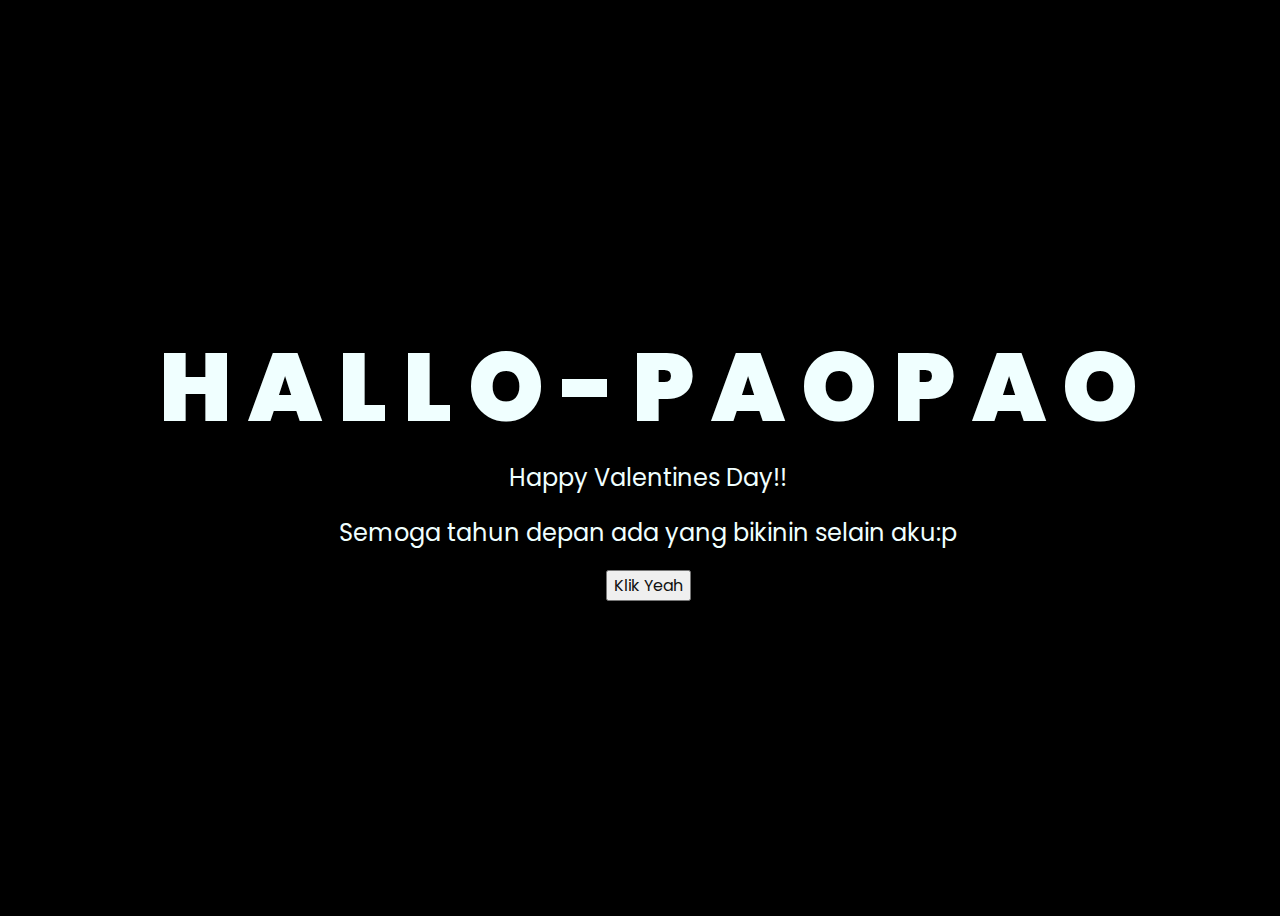
<file: index.html>
<!DOCTYPE html>
<html lang="en">
<head>
    <meta charset="UTF-8">
    <meta http-equiv="X-UA-Compatible" content="IE=edge">
    <meta name="viewport" content="width=device-width, initial-scale=1.0">
    <link rel="stylesheet" href="css/style.css">
    <link rel="icon" href="img/flowers.png" type="image/x-icon">
    <title>Cheiryl Flowers</title>
</head>
<body>
    <div class="greetings">
    <!-- silahkan menambah kata sesuai keinginan dengan <span>text...</span -->
        <span>H</span>
        <span>A</span>
        <span>L</span>
        <span>L</span>
        <span>O</span>
        <span>-</span>
        <span>P</span>
        <span>A</span>
        <span>O</span>
        <span>P</span>
        <span>A</span>
        <span>O</span>
    </div>
    <div class="description">
        <span>Happy Valentines Day!!</span>
    </div>
    <div class="description">
        <span>Semoga tahun depan ada yang bikinin selain aku:p</span>
    </div>
    <div class="button">
        <button>
            <a href="flower.html">Klik Yeah</a>
        </button>
        
    </div>
</body>
</html>
</file>
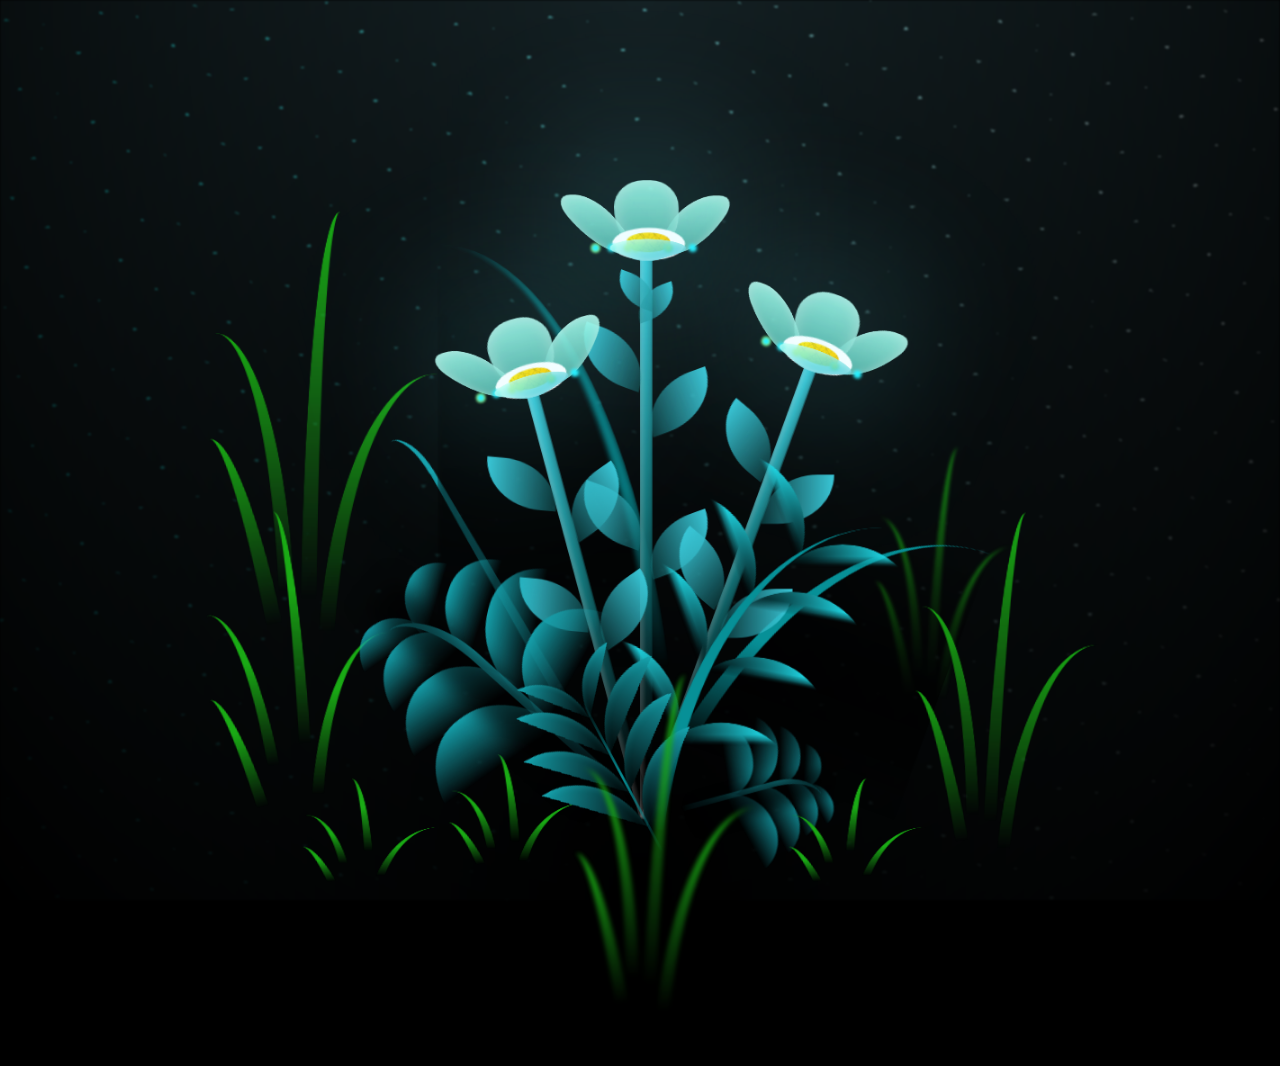
<file: flower.html>
<!DOCTYPE html>
<html lang="en">
<head>
    <meta charset="UTF-8">
    <meta http-equiv="X-UA-Compatible" content="IE=edge">
    <meta name="viewport" content="width=device-width, initial-scale=1.0">
    <link rel="stylesheet" href="css/main.css">
    <link rel="icon" href="img/flowers.png" type="image/x-icon">
    <title>Cheiryl Flowers</title>
</head>
<body class="container">
  <!-- Pembuat code: https://codepen.io/mdusmanansari/pen/BamepLe -->

    <div class="night"></div>
    <div class="flowers">
      <div class="flower flower--1">
        <div class="flower__leafs flower__leafs--1">
          <div class="flower__leaf flower__leaf--1"></div>
          <div class="flower__leaf flower__leaf--2"></div>
          <div class="flower__leaf flower__leaf--3"></div>
          <div class="flower__leaf flower__leaf--4"></div>
          <div class="flower__white-circle"></div>
  
          <div class="flower__light flower__light--1"></div>
          <div class="flower__light flower__light--2"></div>
          <div class="flower__light flower__light--3"></div>
          <div class="flower__light flower__light--4"></div>
          <div class="flower__light flower__light--5"></div>
          <div class="flower__light flower__light--6"></div>
          <div class="flower__light flower__light--7"></div>
          <div class="flower__light flower__light--8"></div>
  
        </div>
        <div class="flower__line">
          <div class="flower__line__leaf flower__line__leaf--1"></div>
          <div class="flower__line__leaf flower__line__leaf--2"></div>
          <div class="flower__line__leaf flower__line__leaf--3"></div>
          <div class="flower__line__leaf flower__line__leaf--4"></div>
          <div class="flower__line__leaf flower__line__leaf--5"></div>
          <div class="flower__line__leaf flower__line__leaf--6"></div>
        </div>
      </div>
  
      <div class="flower flower--2">
        <div class="flower__leafs flower__leafs--2">
          <div class="flower__leaf flower__leaf--1"></div>
          <div class="flower__leaf flower__leaf--2"></div>
          <div class="flower__leaf flower__leaf--3"></div>
          <div class="flower__leaf flower__leaf--4"></div>
          <div class="flower__white-circle"></div>
  
          <div class="flower__light flower__light--1"></div>
          <div class="flower__light flower__light--2"></div>
          <div class="flower__light flower__light--3"></div>
          <div class="flower__light flower__light--4"></div>
          <div class="flower__light flower__light--5"></div>
          <div class="flower__light flower__light--6"></div>
          <div class="flower__light flower__light--7"></div>
          <div class="flower__light flower__light--8"></div>
  
        </div>
        <div class="flower__line">
          <div class="flower__line__leaf flower__line__leaf--1"></div>
          <div class="flower__line__leaf flower__line__leaf--2"></div>
          <div class="flower__line__leaf flower__line__leaf--3"></div>
          <div class="flower__line__leaf flower__line__leaf--4"></div>
        </div>
      </div>
  
      <div class="flower flower--3">
        <div class="flower__leafs flower__leafs--3">
          <div class="flower__leaf flower__leaf--1"></div>
          <div class="flower__leaf flower__leaf--2"></div>
          <div class="flower__leaf flower__leaf--3"></div>
          <div class="flower__leaf flower__leaf--4"></div>
          <div class="flower__white-circle"></div>
  
          <div class="flower__light flower__light--1"></div>
          <div class="flower__light flower__light--2"></div>
          <div class="flower__light flower__light--3"></div>
          <div class="flower__light flower__light--4"></div>
          <div class="flower__light flower__light--5"></div>
          <div class="flower__light flower__light--6"></div>
          <div class="flower__light flower__light--7"></div>
          <div class="flower__light flower__light--8"></div>
  
        </div>
        <div class="flower__line">
          <div class="flower__line__leaf flower__line__leaf--1"></div>
          <div class="flower__line__leaf flower__line__leaf--2"></div>
          <div class="flower__line__leaf flower__line__leaf--3"></div>
          <div class="flower__line__leaf flower__line__leaf--4"></div>
        </div>
      </div>
  
      <div class="grow-ans" style="--d:1.2s">
        <div class="flower__g-long">
          <div class="flower__g-long__top"></div>
          <div class="flower__g-long__bottom"></div>
        </div>
      </div>
  
      <div class="growing-grass">
        <div class="flower__grass flower__grass--1">
          <div class="flower__grass--top"></div>
          <div class="flower__grass--bottom"></div>
          <div class="flower__grass__leaf flower__grass__leaf--1"></div>
          <div class="flower__grass__leaf flower__grass__leaf--2"></div>
          <div class="flower__grass__leaf flower__grass__leaf--3"></div>
          <div class="flower__grass__leaf flower__grass__leaf--4"></div>
          <div class="flower__grass__leaf flower__grass__leaf--5"></div>
          <div class="flower__grass__leaf flower__grass__leaf--6"></div>
          <div class="flower__grass__leaf flower__grass__leaf--7"></div>
          <div class="flower__grass__leaf flower__grass__leaf--8"></div>
          <div class="flower__grass__overlay"></div>
        </div>
      </div>
  
      <div class="growing-grass">
        <div class="flower__grass flower__grass--2">
          <div class="flower__grass--top"></div>
          <div class="flower__grass--bottom"></div>
          <div class="flower__grass__leaf flower__grass__leaf--1"></div>
          <div class="flower__grass__leaf flower__grass__leaf--2"></div>
          <div class="flower__grass__leaf flower__grass__leaf--3"></div>
          <div class="flower__grass__leaf flower__grass__leaf--4"></div>
          <div class="flower__grass__leaf flower__grass__leaf--5"></div>
          <div class="flower__grass__leaf flower__grass__leaf--6"></div>
          <div class="flower__grass__leaf flower__grass__leaf--7"></div>
          <div class="flower__grass__leaf flower__grass__leaf--8"></div>
          <div class="flower__grass__overlay"></div>
        </div>
      </div>
  
      <div class="grow-ans" style="--d:2.4s">
        <div class="flower__g-right flower__g-right--1">
          <div class="leaf"></div>
        </div>
      </div>
  
      <div class="grow-ans" style="--d:2.8s">
        <div class="flower__g-right flower__g-right--2">
          <div class="leaf"></div>
        </div>
      </div>
  
      <div class="grow-ans" style="--d:2.8s">
        <div class="flower__g-front">
          <div class="flower__g-front__leaf-wrapper flower__g-front__leaf-wrapper--1">
            <div class="flower__g-front__leaf"></div>
          </div>
          <div class="flower__g-front__leaf-wrapper flower__g-front__leaf-wrapper--2">
            <div class="flower__g-front__leaf"></div>
          </div>
          <div class="flower__g-front__leaf-wrapper flower__g-front__leaf-wrapper--3">
            <div class="flower__g-front__leaf"></div>
          </div>
          <div class="flower__g-front__leaf-wrapper flower__g-front__leaf-wrapper--4">
            <div class="flower__g-front__leaf"></div>
          </div>
          <div class="flower__g-front__leaf-wrapper flower__g-front__leaf-wrapper--5">
            <div class="flower__g-front__leaf"></div>
          </div>
          <div class="flower__g-front__leaf-wrapper flower__g-front__leaf-wrapper--6">
            <div class="flower__g-front__leaf"></div>
          </div>
          <div class="flower__g-front__leaf-wrapper flower__g-front__leaf-wrapper--7">
            <div class="flower__g-front__leaf"></div>
          </div>
          <div class="flower__g-front__leaf-wrapper flower__g-front__leaf-wrapper--8">
            <div class="flower__g-front__leaf"></div>
          </div>
          <div class="flower__g-front__line"></div>
        </div>
      </div>
  
      <div class="grow-ans" style="--d:3.2s">
        <div class="flower__g-fr">
          <div class="leaf"></div>
          <div class="flower__g-fr__leaf flower__g-fr__leaf--1"></div>
          <div class="flower__g-fr__leaf flower__g-fr__leaf--2"></div>
          <div class="flower__g-fr__leaf flower__g-fr__leaf--3"></div>
          <div class="flower__g-fr__leaf flower__g-fr__leaf--4"></div>
          <div class="flower__g-fr__leaf flower__g-fr__leaf--5"></div>
          <div class="flower__g-fr__leaf flower__g-fr__leaf--6"></div>
          <div class="flower__g-fr__leaf flower__g-fr__leaf--7"></div>
          <div class="flower__g-fr__leaf flower__g-fr__leaf--8"></div>
        </div>
      </div>
  
      <div class="long-g long-g--0">
        <div class="grow-ans" style="--d:3s">
          <div class="leaf leaf--0"></div>
        </div>
        <div class="grow-ans" style="--d:2.2s">
          <div class="leaf leaf--1"></div>
        </div>
        <div class="grow-ans" style="--d:3.4s">
          <div class="leaf leaf--2"></div>
        </div>
        <div class="grow-ans" style="--d:3.6s">
          <div class="leaf leaf--3"></div>
        </div>
      </div>
  
      <div class="long-g long-g--1">
        <div class="grow-ans" style="--d:3.6s">
          <div class="leaf leaf--0"></div>
        </div>
        <div class="grow-ans" style="--d:3.8s">
          <div class="leaf leaf--1"></div>
        </div>
        <div class="grow-ans" style="--d:4s">
          <div class="leaf leaf--2"></div>
        </div>
        <div class="grow-ans" style="--d:4.2s">
          <div class="leaf leaf--3"></div>
        </div>
      </div>
  
      <div class="long-g long-g--2">
        <div class="grow-ans" style="--d:4s">
          <div class="leaf leaf--0"></div>
        </div>
        <div class="grow-ans" style="--d:4.2s">
          <div class="leaf leaf--1"></div>
        </div>
        <div class="grow-ans" style="--d:4.4s">
          <div class="leaf leaf--2"></div>
        </div>
        <div class="grow-ans" style="--d:4.6s">
          <div class="leaf leaf--3"></div>
        </div>
      </div>
  
      <div class="long-g long-g--3">
        <div class="grow-ans" style="--d:4s">
          <div class="leaf leaf--0"></div>
        </div>
        <div class="grow-ans" style="--d:4.2s">
          <div class="leaf leaf--1"></div>
        </div>
        <div class="grow-ans" style="--d:3s">
          <div class="leaf leaf--2"></div>
        </div>
        <div class="grow-ans" style="--d:3.6s">
          <div class="leaf leaf--3"></div>
        </div>
      </div>
  
      <div class="long-g long-g--4">
        <div class="grow-ans" style="--d:4s">
          <div class="leaf leaf--0"></div>
        </div>
        <div class="grow-ans" style="--d:4.2s">
          <div class="leaf leaf--1"></div>
        </div>
        <div class="grow-ans" style="--d:3s">
          <div class="leaf leaf--2"></div>
        </div>
        <div class="grow-ans" style="--d:3.6s">
          <div class="leaf leaf--3"></div>
        </div>
      </div>
  
      <div class="long-g long-g--5">
        <div class="grow-ans" style="--d:4s">
          <div class="leaf leaf--0"></div>
        </div>
        <div class="grow-ans" style="--d:4.2s">
          <div class="leaf leaf--1"></div>
        </div>
        <div class="grow-ans" style="--d:3s">
          <div class="leaf leaf--2"></div>
        </div>
        <div class="grow-ans" style="--d:3.6s">
          <div class="leaf leaf--3"></div>
        </div>
      </div>
  
      <div class="long-g long-g--6">
        <div class="grow-ans" style="--d:4.2s">
          <div class="leaf leaf--0"></div>
        </div>
        <div class="grow-ans" style="--d:4.4s">
          <div class="leaf leaf--1"></div>
        </div>
        <div class="grow-ans" style="--d:4.6s">
          <div class="leaf leaf--2"></div>
        </div>
        <div class="grow-ans" style="--d:4.8s">
          <div class="leaf leaf--3"></div>
        </div>
      </div>
  
      <div class="long-g long-g--7">
        <div class="grow-ans" style="--d:3s">
          <div class="leaf leaf--0"></div>
        </div>
        <div class="grow-ans" style="--d:3.2s">
          <div class="leaf leaf--1"></div>
        </div>
        <div class="grow-ans" style="--d:3.5s">
          <div class="leaf leaf--2"></div>
        </div>
        <div class="grow-ans" style="--d:3.6s">
          <div class="leaf leaf--3"></div>
        </div>
      </div>
    </div>
    <script src="main.js"></script>

<!-- <figure> 
  <figcaption> Klik yeah </figcaption>
  <audio controls> 
    <source src="flowers.mp3" type="audio/mpeg"/>
  </audio>
</figure> -->
  
    
  </body>
</html>
</file>
<file: css/style.css>
@import url('https://fonts.googleapis.com/css2?family=Poppins:ital,wght@0,500;1,900&display=swap');
*{
    font-family: 'Poppins',cursive;
}
body{
    color: azure;
    width: 100%;
    height: 100vh;
    display: flex;
    flex-direction: column;
    align-items: center;
    justify-content: center;
    background-color: black;
}
.greetings{
    font-size: 6rem;
    font-weight: 900;
}
.greetings > span{
    animation: glow 2.5s ease-in-out infinite;
}
@keyframes glow{
    0%, 100%{
        color: #fff;
        text-shadow: 0 0 12px #39c6d6, 0 0 50px #39c6d6, 0 0 100px #39c6d6;
    }
    10%, 90%{
        color: #111;
        text-shadow: none;
    }
}
.greetings > span:nth-child(2){
    animation-delay: .2s ;
}
.greetings > span:nth-child(3){
    animation-delay: .4s ;
}
.greetings > span:nth-child(4){
    animation-delay: .6s ;
}
.greetings > span:nth-child(5){
    animation-delay: .8s  ;
}
.greetings > span:nth-child(6){
    animation-delay: 1s ;
}
.greetings > span:nth-child(7){
    animation-delay: 1.2s ;
}
.greetings > span:nth-child(8){
    animation-delay: 1.4s ;
}
.greetings > span:nth-child(9){
    animation-delay: 1.6s ;
}
.greetings > span:nth-child(10){
    animation-delay: 1.8s ;
}
.greetings > span:nth-child(11){
    animation-delay: 2s ;
}
.greetings > span:nth-child(12){
    animation-delay: 2.2s ;
}

.description{
    font-size: 1.5rem;
    margin-bottom: 20px;
}

.button a{
    text-decoration: none;
    font-size: 1rem;
    color: #111;
}

@media screen and (max-width:574px){
    .greetings{
        display: block;
        font-size: 3rem;
        font-weight: 500;
        text-align: center;
    }
    .description{
        font-size: 1rem;
    }
    
    .button a{
        font-size: .5rem;
    }
}
</file>
<file: css/main.css>
*,
*::after,
*::before {
  padding: 0;
  margin: 0;
  box-sizing: border-box;
}

:root {
  --dark-color: #000;
}

body {
  display: flex;
  align-items: flex-end;
  justify-content: center;
  min-height: 100vh;
  background-color: var(--dark-color);
  overflow: hidden;
  perspective: 1000px;
}

.night {
  position: fixed;
  left: 50%;
  top: 0;
  transform: translateX(-50%);
  width: 100%;
  height: 100%;
  filter: blur(0.1vmin);
  background-image: radial-gradient(ellipse at top, transparent 0%, var(--dark-color)), radial-gradient(ellipse at bottom, var(--dark-color), rgba(145, 233, 255, 0.2)), repeating-linear-gradient(220deg, rgb(0, 0, 0) 0px, rgb(0, 0, 0) 19px, transparent 19px, transparent 22px), repeating-linear-gradient(189deg, rgb(0, 0, 0) 0px, rgb(0, 0, 0) 19px, transparent 19px, transparent 22px), repeating-linear-gradient(148deg, rgb(0, 0, 0) 0px, rgb(0, 0, 0) 19px, transparent 19px, transparent 22px), linear-gradient(90deg, rgb(0, 255, 250), rgb(240, 240, 240));
}

.flowers {
  position: relative;
  transform: scale(0.9);
}

.flower {
  position: absolute;
  bottom: 10vmin;
  transform-origin: bottom center;
  z-index: 10;
  --fl-speed: 0.8s;
}
.flower--1 {
  -webkit-animation: moving-flower-1 4s linear infinite;
          animation: moving-flower-1 4s linear infinite;
}
.flower--1 .flower__line {
  height: 70vmin;
  -webkit-animation-delay: 0.3s;
          animation-delay: 0.3s;
}
.flower--1 .flower__line__leaf--1 {
  -webkit-animation: blooming-leaf-right var(--fl-speed) 1.6s backwards;
          animation: blooming-leaf-right var(--fl-speed) 1.6s backwards;
}
.flower--1 .flower__line__leaf--2 {
  -webkit-animation: blooming-leaf-right var(--fl-speed) 1.4s backwards;
          animation: blooming-leaf-right var(--fl-speed) 1.4s backwards;
}
.flower--1 .flower__line__leaf--3 {
  -webkit-animation: blooming-leaf-left var(--fl-speed) 1.2s backwards;
          animation: blooming-leaf-left var(--fl-speed) 1.2s backwards;
}
.flower--1 .flower__line__leaf--4 {
  -webkit-animation: blooming-leaf-left var(--fl-speed) 1s backwards;
          animation: blooming-leaf-left var(--fl-speed) 1s backwards;
}
.flower--1 .flower__line__leaf--5 {
  -webkit-animation: blooming-leaf-right var(--fl-speed) 1.8s backwards;
          animation: blooming-leaf-right var(--fl-speed) 1.8s backwards;
}
.flower--1 .flower__line__leaf--6 {
  -webkit-animation: blooming-leaf-left var(--fl-speed) 2s backwards;
          animation: blooming-leaf-left var(--fl-speed) 2s backwards;
}
.flower--2 {
  left: 50%;
  transform: rotate(20deg);
  -webkit-animation: moving-flower-2 4s linear infinite;
          animation: moving-flower-2 4s linear infinite;
}
.flower--2 .flower__line {
  height: 60vmin;
  -webkit-animation-delay: 0.6s;
          animation-delay: 0.6s;
}
.flower--2 .flower__line__leaf--1 {
  -webkit-animation: blooming-leaf-right var(--fl-speed) 1.9s backwards;
          animation: blooming-leaf-right var(--fl-speed) 1.9s backwards;
}
.flower--2 .flower__line__leaf--2 {
  -webkit-animation: blooming-leaf-right var(--fl-speed) 1.7s backwards;
          animation: blooming-leaf-right var(--fl-speed) 1.7s backwards;
}
.flower--2 .flower__line__leaf--3 {
  -webkit-animation: blooming-leaf-left var(--fl-speed) 1.5s backwards;
          animation: blooming-leaf-left var(--fl-speed) 1.5s backwards;
}
.flower--2 .flower__line__leaf--4 {
  -webkit-animation: blooming-leaf-left var(--fl-speed) 1.3s backwards;
          animation: blooming-leaf-left var(--fl-speed) 1.3s backwards;
}
.flower--3 {
  left: 50%;
  transform: rotate(-15deg);
  -webkit-animation: moving-flower-3 4s linear infinite;
          animation: moving-flower-3 4s linear infinite;
}
.flower--3 .flower__line {
  -webkit-animation-delay: 0.9s;
          animation-delay: 0.9s;
}
.flower--3 .flower__line__leaf--1 {
  -webkit-animation: blooming-leaf-right var(--fl-speed) 2.5s backwards;
          animation: blooming-leaf-right var(--fl-speed) 2.5s backwards;
}
.flower--3 .flower__line__leaf--2 {
  -webkit-animation: blooming-leaf-right var(--fl-speed) 2.3s backwards;
          animation: blooming-leaf-right var(--fl-speed) 2.3s backwards;
}
.flower--3 .flower__line__leaf--3 {
  -webkit-animation: blooming-leaf-left var(--fl-speed) 2.1s backwards;
          animation: blooming-leaf-left var(--fl-speed) 2.1s backwards;
}
.flower--3 .flower__line__leaf--4 {
  -webkit-animation: blooming-leaf-left var(--fl-speed) 1.9s backwards;
          animation: blooming-leaf-left var(--fl-speed) 1.9s backwards;
}
.flower__leafs {
  position: relative;
  -webkit-animation: blooming-flower 2s backwards;
          animation: blooming-flower 2s backwards;
}
.flower__leafs--1 {
  -webkit-animation-delay: 1.1s;
          animation-delay: 1.1s;
}
.flower__leafs--2 {
  -webkit-animation-delay: 1.4s;
          animation-delay: 1.4s;
}
.flower__leafs--3 {
  -webkit-animation-delay: 1.7s;
          animation-delay: 1.7s;
}
.flower__leafs::after {
  content: "";
  position: absolute;
  left: 0;
  top: 0;
  transform: translate(-50%, -100%);
  width: 8vmin;
  height: 8vmin;
  background-color: #6bf0ff;
  filter: blur(10vmin);
}
.flower__leaf {
  position: absolute;
  bottom: 0;
  left: 50%;
  width: 8vmin;
  height: 11vmin;
  border-radius: 51% 49% 47% 53%/44% 45% 55% 69%;
  background-color: #a7ffee;
  background-image: linear-gradient(to top, #54b8aa, #a7ffee);
  transform-origin: bottom center;
  opacity: 0.9;
  box-shadow: inset 0 0 2vmin rgba(255, 255, 255, 0.5);
}
.flower__leaf--1 {
  transform: translate(-10%, 1%) rotateY(40deg) rotateX(-50deg);
}
.flower__leaf--2 {
  transform: translate(-50%, -4%) rotateX(40deg);
}
.flower__leaf--3 {
  transform: translate(-90%, 0%) rotateY(45deg) rotateX(50deg);
}
.flower__leaf--4 {
  width: 8vmin;
  height: 8vmin;
  transform-origin: bottom left;
  border-radius: 4vmin 10vmin 4vmin 4vmin;
  transform: translate(0%, 18%) rotateX(70deg) rotate(-43deg);
  background-image: linear-gradient(to top, #39c6d6, #a7ffee);
  z-index: 1;
  opacity: 0.8;
}
.flower__white-circle {
  position: absolute;
  left: -3.5vmin;
  top: -3vmin;
  width: 9vmin;
  height: 4vmin;
  border-radius: 50%;
  background-color: #fff;
}
.flower__white-circle::after {
  content: "";
  position: absolute;
  left: 50%;
  top: 45%;
  transform: translate(-50%, -50%);
  width: 60%;
  height: 60%;
  border-radius: inherit;
  background-image: repeating-linear-gradient(135deg, rgba(0, 0, 0, 0.03) 0px, rgba(0, 0, 0, 0.03) 1px, transparent 1px, transparent 12px), repeating-linear-gradient(45deg, rgba(0, 0, 0, 0.03) 0px, rgba(0, 0, 0, 0.03) 1px, transparent 1px, transparent 12px), repeating-linear-gradient(67.5deg, rgba(0, 0, 0, 0.03) 0px, rgba(0, 0, 0, 0.03) 1px, transparent 1px, transparent 12px), repeating-linear-gradient(135deg, rgba(0, 0, 0, 0.03) 0px, rgba(0, 0, 0, 0.03) 1px, transparent 1px, transparent 12px), repeating-linear-gradient(45deg, rgba(0, 0, 0, 0.03) 0px, rgba(0, 0, 0, 0.03) 1px, transparent 1px, transparent 12px), repeating-linear-gradient(112.5deg, rgba(0, 0, 0, 0.03) 0px, rgba(0, 0, 0, 0.03) 1px, transparent 1px, transparent 12px), repeating-linear-gradient(112.5deg, rgba(0, 0, 0, 0.03) 0px, rgba(0, 0, 0, 0.03) 1px, transparent 1px, transparent 12px), repeating-linear-gradient(45deg, rgba(0, 0, 0, 0.03) 0px, rgba(0, 0, 0, 0.03) 1px, transparent 1px, transparent 12px), repeating-linear-gradient(22.5deg, rgba(0, 0, 0, 0.03) 0px, rgba(0, 0, 0, 0.03) 1px, transparent 1px, transparent 12px), repeating-linear-gradient(45deg, rgba(0, 0, 0, 0.03) 0px, rgba(0, 0, 0, 0.03) 1px, transparent 1px, transparent 12px), repeating-linear-gradient(22.5deg, rgba(0, 0, 0, 0.03) 0px, rgba(0, 0, 0, 0.03) 1px, transparent 1px, transparent 12px), repeating-linear-gradient(135deg, rgba(0, 0, 0, 0.03) 0px, rgba(0, 0, 0, 0.03) 1px, transparent 1px, transparent 12px), repeating-linear-gradient(157.5deg, rgba(0, 0, 0, 0.03) 0px, rgba(0, 0, 0, 0.03) 1px, transparent 1px, transparent 12px), repeating-linear-gradient(67.5deg, rgba(0, 0, 0, 0.03) 0px, rgba(0, 0, 0, 0.03) 1px, transparent 1px, transparent 12px), repeating-linear-gradient(67.5deg, rgba(0, 0, 0, 0.03) 0px, rgba(0, 0, 0, 0.03) 1px, transparent 1px, transparent 12px), linear-gradient(90deg, rgb(255, 235, 18), rgb(255, 206, 0));
}
.flower__line {
  height: 55vmin;
  width: 1.5vmin;
  background-image: linear-gradient(to left, rgba(0, 0, 0, 0.2), transparent, rgba(255, 255, 255, 0.2)), linear-gradient(to top, transparent 10%, #14757a, #39c6d6);
  box-shadow: inset 0 0 2px rgba(0, 0, 0, 0.5);
  -webkit-animation: grow-flower-tree 4s backwards;
          animation: grow-flower-tree 4s backwards;
}
.flower__line__leaf {
  --w: 7vmin;
  --h: calc(var(--w) + 2vmin);
  position: absolute;
  top: 20%;
  left: 90%;
  width: var(--w);
  height: var(--h);
  border-top-right-radius: var(--h);
  border-bottom-left-radius: var(--h);
  background-image: linear-gradient(to top, rgba(20, 117, 122, 0.4), #39c6d6);
}
.flower__line__leaf--1 {
  transform: rotate(70deg) rotateY(30deg);
}
.flower__line__leaf--2 {
  top: 45%;
  transform: rotate(70deg) rotateY(30deg);
}
.flower__line__leaf--3, .flower__line__leaf--4, .flower__line__leaf--6 {
  border-top-right-radius: 0;
  border-bottom-left-radius: 0;
  border-top-left-radius: var(--h);
  border-bottom-right-radius: var(--h);
  left: -460%;
  top: 12%;
  transform: rotate(-70deg) rotateY(30deg);
}
.flower__line__leaf--4 {
  top: 40%;
}
.flower__line__leaf--5 {
  top: 0;
  transform-origin: left;
  transform: rotate(70deg) rotateY(30deg) scale(0.6);
}
.flower__line__leaf--6 {
  top: -2%;
  left: -450%;
  transform-origin: right;
  transform: rotate(-70deg) rotateY(30deg) scale(0.6);
}
.flower__light {
  position: absolute;
  bottom: 0vmin;
  width: 1vmin;
  height: 1vmin;
  background-color: rgb(255, 251, 0);
  border-radius: 50%;
  filter: blur(0.2vmin);
  -webkit-animation: light-ans 4s linear infinite backwards;
          animation: light-ans 4s linear infinite backwards;
}
.flower__light:nth-child(odd) {
  background-color: #23f0ff;
}
.flower__light--1 {
  left: -2vmin;
  -webkit-animation-delay: 1s;
          animation-delay: 1s;
}
.flower__light--2 {
  left: 3vmin;
  -webkit-animation-delay: 0.5s;
          animation-delay: 0.5s;
}
.flower__light--3 {
  left: -6vmin;
  -webkit-animation-delay: 0.3s;
          animation-delay: 0.3s;
}
.flower__light--4 {
  left: 6vmin;
  -webkit-animation-delay: 0.9s;
          animation-delay: 0.9s;
}
.flower__light--5 {
  left: -1vmin;
  -webkit-animation-delay: 1.5s;
          animation-delay: 1.5s;
}
.flower__light--6 {
  left: -4vmin;
  -webkit-animation-delay: 3s;
          animation-delay: 3s;
}
.flower__light--7 {
  left: 3vmin;
  -webkit-animation-delay: 2s;
          animation-delay: 2s;
}
.flower__light--8 {
  left: -6vmin;
  -webkit-animation-delay: 3.5s;
          animation-delay: 3.5s;
}
.flower__grass {
  --c: #159faa;
  --line-w: 1.5vmin;
  position: absolute;
  bottom: 12vmin;
  left: -7vmin;
  display: flex;
  flex-direction: column;
  align-items: flex-end;
  z-index: 20;
  transform-origin: bottom center;
  transform: rotate(-48deg) rotateY(40deg);
}
.flower__grass--1 {
  -webkit-animation: moving-grass 2s linear infinite;
          animation: moving-grass 2s linear infinite;
}
.flower__grass--2 {
  left: 2vmin;
  bottom: 10vmin;
  transform: scale(0.5) rotate(75deg) rotateX(10deg) rotateY(-200deg);
  opacity: 0.8;
  z-index: 0;
  -webkit-animation: moving-grass--2 1.5s linear infinite;
          animation: moving-grass--2 1.5s linear infinite;
}
.flower__grass--top {
  width: 7vmin;
  height: 10vmin;
  border-top-right-radius: 100%;
  border-right: var(--line-w) solid var(--c);
  transform-origin: bottom center;
  transform: rotate(-2deg);
}
.flower__grass--bottom {
  margin-top: -2px;
  width: var(--line-w);
  height: 25vmin;
  background-image: linear-gradient(to top, transparent, var(--c));
}
.flower__grass__leaf {
  --size: 10vmin;
  position: absolute;
  width: calc(var(--size) * 2.1);
  height: var(--size);
  border-top-left-radius: var(--size);
  border-top-right-radius: var(--size);
  background-image: linear-gradient(to top, transparent, transparent 30%, var(--c));
  z-index: 100;
}
.flower__grass__leaf--1 {
  top: -6%;
  left: 30%;
  --size: 6vmin;
  transform: rotate(-20deg);
  -webkit-animation: growing-grass-ans--1 2s 2.6s backwards;
          animation: growing-grass-ans--1 2s 2.6s backwards;
}
@-webkit-keyframes growing-grass-ans--1 {
  0% {
    transform-origin: bottom left;
    transform: rotate(-20deg) scale(0);
  }
}
@keyframes growing-grass-ans--1 {
  0% {
    transform-origin: bottom left;
    transform: rotate(-20deg) scale(0);
  }
}
.flower__grass__leaf--2 {
  top: -5%;
  left: -110%;
  --size: 6vmin;
  transform: rotate(10deg);
  -webkit-animation: growing-grass-ans--2 2s 2.4s linear backwards;
          animation: growing-grass-ans--2 2s 2.4s linear backwards;
}
@-webkit-keyframes growing-grass-ans--2 {
  0% {
    transform-origin: bottom right;
    transform: rotate(10deg) scale(0);
  }
}
@keyframes growing-grass-ans--2 {
  0% {
    transform-origin: bottom right;
    transform: rotate(10deg) scale(0);
  }
}
.flower__grass__leaf--3 {
  top: 5%;
  left: 60%;
  --size: 8vmin;
  transform: rotate(-18deg) rotateX(-20deg);
  -webkit-animation: growing-grass-ans--3 2s 2.2s linear backwards;
          animation: growing-grass-ans--3 2s 2.2s linear backwards;
}
@-webkit-keyframes growing-grass-ans--3 {
  0% {
    transform-origin: bottom left;
    transform: rotate(-18deg) rotateX(-20deg) scale(0);
  }
}
@keyframes growing-grass-ans--3 {
  0% {
    transform-origin: bottom left;
    transform: rotate(-18deg) rotateX(-20deg) scale(0);
  }
}
.flower__grass__leaf--4 {
  top: 6%;
  left: -135%;
  --size: 8vmin;
  transform: rotate(2deg);
  -webkit-animation: growing-grass-ans--4 2s 2s linear backwards;
          animation: growing-grass-ans--4 2s 2s linear backwards;
}
@-webkit-keyframes growing-grass-ans--4 {
  0% {
    transform-origin: bottom right;
    transform: rotate(2deg) scale(0);
  }
}
@keyframes growing-grass-ans--4 {
  0% {
    transform-origin: bottom right;
    transform: rotate(2deg) scale(0);
  }
}
.flower__grass__leaf--5 {
  top: 20%;
  left: 60%;
  --size: 10vmin;
  transform: rotate(-24deg) rotateX(-20deg);
  -webkit-animation: growing-grass-ans--5 2s 1.8s linear backwards;
          animation: growing-grass-ans--5 2s 1.8s linear backwards;
}
@-webkit-keyframes growing-grass-ans--5 {
  0% {
    transform-origin: bottom left;
    transform: rotate(-24deg) rotateX(-20deg) scale(0);
  }
}
@keyframes growing-grass-ans--5 {
  0% {
    transform-origin: bottom left;
    transform: rotate(-24deg) rotateX(-20deg) scale(0);
  }
}
.flower__grass__leaf--6 {
  top: 22%;
  left: -180%;
  --size: 10vmin;
  transform: rotate(10deg);
  -webkit-animation: growing-grass-ans--6 2s 1.6s linear backwards;
          animation: growing-grass-ans--6 2s 1.6s linear backwards;
}
@-webkit-keyframes growing-grass-ans--6 {
  0% {
    transform-origin: bottom right;
    transform: rotate(10deg) scale(0);
  }
}
@keyframes growing-grass-ans--6 {
  0% {
    transform-origin: bottom right;
    transform: rotate(10deg) scale(0);
  }
}
.flower__grass__leaf--7 {
  top: 39%;
  left: 70%;
  --size: 10vmin;
  transform: rotate(-10deg);
  -webkit-animation: growing-grass-ans--7 2s 1.4s linear backwards;
          animation: growing-grass-ans--7 2s 1.4s linear backwards;
}
@-webkit-keyframes growing-grass-ans--7 {
  0% {
    transform-origin: bottom left;
    transform: rotate(-10deg) scale(0);
  }
}
@keyframes growing-grass-ans--7 {
  0% {
    transform-origin: bottom left;
    transform: rotate(-10deg) scale(0);
  }
}
.flower__grass__leaf--8 {
  top: 40%;
  left: -215%;
  --size: 11vmin;
  transform: rotate(10deg);
  -webkit-animation: growing-grass-ans--8 2s 1.2s linear backwards;
          animation: growing-grass-ans--8 2s 1.2s linear backwards;
}
@-webkit-keyframes growing-grass-ans--8 {
  0% {
    transform-origin: bottom right;
    transform: rotate(10deg) scale(0);
  }
}
@keyframes growing-grass-ans--8 {
  0% {
    transform-origin: bottom right;
    transform: rotate(10deg) scale(0);
  }
}
.flower__grass__overlay {
  position: absolute;
  top: -10%;
  right: 0%;
  width: 100%;
  height: 100%;
  background-color: rgba(0, 0, 0, 0.6);
  filter: blur(1.5vmin);
  z-index: 100;
}
.flower__g-long {
  --w: 2vmin;
  --h: 6vmin;
  --c: #159faa;
  position: absolute;
  bottom: 10vmin;
  left: -3vmin;
  transform-origin: bottom center;
  transform: rotate(-30deg) rotateY(-20deg);
  display: flex;
  flex-direction: column;
  align-items: flex-end;
  -webkit-animation: flower-g-long-ans 3s linear infinite;
          animation: flower-g-long-ans 3s linear infinite;
}
@-webkit-keyframes flower-g-long-ans {
  0%, 100% {
    transform: rotate(-30deg) rotateY(-20deg);
  }
  50% {
    transform: rotate(-32deg) rotateY(-20deg);
  }
}
@keyframes flower-g-long-ans {
  0%, 100% {
    transform: rotate(-30deg) rotateY(-20deg);
  }
  50% {
    transform: rotate(-32deg) rotateY(-20deg);
  }
}
.flower__g-long__top {
  top: calc(var(--h) * -1);
  width: calc(var(--w) + 1vmin);
  height: var(--h);
  border-top-right-radius: 100%;
  border-right: 0.7vmin solid var(--c);
  transform: translate(-0.7vmin, 1vmin);
}
.flower__g-long__bottom {
  width: var(--w);
  height: 50vmin;
  transform-origin: bottom center;
  background-image: linear-gradient(to top, transparent 30%, var(--c));
  box-shadow: inset 0 0 2px rgba(0, 0, 0, 0.5);
  -webkit-clip-path: polygon(35% 0, 65% 1%, 100% 100%, 0% 100%);
          clip-path: polygon(35% 0, 65% 1%, 100% 100%, 0% 100%);
}
.flower__g-right {
  position: absolute;
  bottom: 6vmin;
  left: -2vmin;
  transform-origin: bottom left;
  transform: rotate(20deg);
}
.flower__g-right .leaf {
  width: 30vmin;
  height: 50vmin;
  border-top-left-radius: 100%;
  border-left: 2vmin solid #079097;
  background-image: linear-gradient(to bottom, transparent, var(--dark-color) 60%);
  -webkit-mask-image: linear-gradient(to top, transparent 30%, #079097 60%);
}
.flower__g-right--1 {
  -webkit-animation: flower-g-right-ans 2.5s linear infinite;
          animation: flower-g-right-ans 2.5s linear infinite;
}
.flower__g-right--2 {
  left: 5vmin;
  transform: rotateY(-180deg);
  -webkit-animation: flower-g-right-ans--2 3s linear infinite;
          animation: flower-g-right-ans--2 3s linear infinite;
}
.flower__g-right--2 .leaf {
  height: 75vmin;
  filter: blur(0.3vmin);
  opacity: 0.8;
}
@-webkit-keyframes flower-g-right-ans {
  0%, 100% {
    transform: rotate(20deg);
  }
  50% {
    transform: rotate(24deg) rotateX(-20deg);
  }
}
@keyframes flower-g-right-ans {
  0%, 100% {
    transform: rotate(20deg);
  }
  50% {
    transform: rotate(24deg) rotateX(-20deg);
  }
}
@-webkit-keyframes flower-g-right-ans--2 {
  0%, 100% {
    transform: rotateY(-180deg) rotate(0deg) rotateX(-20deg);
  }
  50% {
    transform: rotateY(-180deg) rotate(6deg) rotateX(-20deg);
  }
}
@keyframes flower-g-right-ans--2 {
  0%, 100% {
    transform: rotateY(-180deg) rotate(0deg) rotateX(-20deg);
  }
  50% {
    transform: rotateY(-180deg) rotate(6deg) rotateX(-20deg);
  }
}
.flower__g-front {
  position: absolute;
  bottom: 6vmin;
  left: 2.5vmin;
  z-index: 100;
  transform-origin: bottom center;
  transform: rotate(-28deg) rotateY(30deg) scale(1.04);
  -webkit-animation: flower__g-front-ans 2s linear infinite;
          animation: flower__g-front-ans 2s linear infinite;
}
@-webkit-keyframes flower__g-front-ans {
  0%, 100% {
    transform: rotate(-28deg) rotateY(30deg) scale(1.04);
  }
  50% {
    transform: rotate(-35deg) rotateY(40deg) scale(1.04);
  }
}
@keyframes flower__g-front-ans {
  0%, 100% {
    transform: rotate(-28deg) rotateY(30deg) scale(1.04);
  }
  50% {
    transform: rotate(-35deg) rotateY(40deg) scale(1.04);
  }
}
.flower__g-front__line {
  width: 0.3vmin;
  height: 20vmin;
  background-image: linear-gradient(to top, transparent, #079097, transparent 100%);
  position: relative;
}
.flower__g-front__leaf-wrapper {
  position: absolute;
  top: 0;
  left: 0;
  transform-origin: bottom left;
  transform: rotate(10deg);
}
.flower__g-front__leaf-wrapper:nth-child(even) {
  left: 0vmin;
  transform: rotateY(-180deg) rotate(5deg);
  -webkit-animation: flower__g-front__leaf-left-ans 1s ease-in backwards;
          animation: flower__g-front__leaf-left-ans 1s ease-in backwards;
}
.flower__g-front__leaf-wrapper:nth-child(odd) {
  -webkit-animation: flower__g-front__leaf-ans 1s ease-in backwards;
          animation: flower__g-front__leaf-ans 1s ease-in backwards;
}
.flower__g-front__leaf-wrapper--1 {
  top: -8vmin;
  transform: scale(0.7);
  -webkit-animation: flower__g-front__leaf-ans 1s 5.5s ease-in backwards !important;
          animation: flower__g-front__leaf-ans 1s 5.5s ease-in backwards !important;
}
.flower__g-front__leaf-wrapper--2 {
  top: -8vmin;
  transform: rotateY(-180deg) scale(0.7) !important;
  -webkit-animation: flower__g-front__leaf-left-ans-2 1s 4.6s ease-in backwards !important;
          animation: flower__g-front__leaf-left-ans-2 1s 4.6s ease-in backwards !important;
}
.flower__g-front__leaf-wrapper--3 {
  top: -3vmin;
  -webkit-animation: flower__g-front__leaf-ans 1s 4.6s ease-in backwards;
          animation: flower__g-front__leaf-ans 1s 4.6s ease-in backwards;
}
.flower__g-front__leaf-wrapper--4 {
  top: -3vmin;
  transform: rotateY(-180deg) scale(0.9) !important;
  -webkit-animation: flower__g-front__leaf-left-ans-2 1s 4.6s ease-in backwards !important;
          animation: flower__g-front__leaf-left-ans-2 1s 4.6s ease-in backwards !important;
}
@-webkit-keyframes flower__g-front__leaf-left-ans-2 {
  0% {
    transform: rotateY(-180deg) scale(0);
  }
}
@keyframes flower__g-front__leaf-left-ans-2 {
  0% {
    transform: rotateY(-180deg) scale(0);
  }
}
.flower__g-front__leaf-wrapper--5, .flower__g-front__leaf-wrapper--6 {
  top: 2vmin;
}
.flower__g-front__leaf-wrapper--7, .flower__g-front__leaf-wrapper--8 {
  top: 6.5vmin;
}
.flower__g-front__leaf-wrapper--2 {
  -webkit-animation-delay: 5.2s !important;
          animation-delay: 5.2s !important;
}
.flower__g-front__leaf-wrapper--3 {
  -webkit-animation-delay: 4.9s !important;
          animation-delay: 4.9s !important;
}
.flower__g-front__leaf-wrapper--5 {
  -webkit-animation-delay: 4.3s !important;
          animation-delay: 4.3s !important;
}
.flower__g-front__leaf-wrapper--6 {
  -webkit-animation-delay: 4.1s !important;
          animation-delay: 4.1s !important;
}
.flower__g-front__leaf-wrapper--7 {
  -webkit-animation-delay: 3.8s !important;
          animation-delay: 3.8s !important;
}
.flower__g-front__leaf-wrapper--8 {
  -webkit-animation-delay: 3.5s !important;
          animation-delay: 3.5s !important;
}
@-webkit-keyframes flower__g-front__leaf-ans {
  0% {
    transform: rotate(10deg) scale(0);
  }
}
@keyframes flower__g-front__leaf-ans {
  0% {
    transform: rotate(10deg) scale(0);
  }
}
@-webkit-keyframes flower__g-front__leaf-left-ans {
  0% {
    transform: rotateY(-180deg) rotate(5deg) scale(0);
  }
}
@keyframes flower__g-front__leaf-left-ans {
  0% {
    transform: rotateY(-180deg) rotate(5deg) scale(0);
  }
}
.flower__g-front__leaf {
  width: 10vmin;
  height: 10vmin;
  border-radius: 100% 0% 0% 100%/100% 100% 0% 0%;
  box-shadow: inset 0 2px 1vmin hsla(184deg, 97%, 58%, 0.2);
  background-image: linear-gradient(to bottom left, transparent, var(--dark-color)), linear-gradient(to bottom right, #159faa 50%, transparent 50%, transparent);
  -webkit-mask-image: linear-gradient(to bottom right, #159faa 50%, transparent 50%, transparent);
  mask-image: linear-gradient(to bottom right, #159faa 50%, transparent 50%, transparent);
}
.flower__g-fr {
  position: absolute;
  bottom: -4vmin;
  left: vmin;
  transform-origin: bottom left;
  z-index: 10;
  -webkit-animation: flower__g-fr-ans 2s linear infinite;
          animation: flower__g-fr-ans 2s linear infinite;
}
@-webkit-keyframes flower__g-fr-ans {
  0%, 100% {
    transform: rotate(2deg);
  }
  50% {
    transform: rotate(4deg);
  }
}
@keyframes flower__g-fr-ans {
  0%, 100% {
    transform: rotate(2deg);
  }
  50% {
    transform: rotate(4deg);
  }
}
.flower__g-fr .leaf {
  width: 30vmin;
  height: 50vmin;
  border-top-left-radius: 100%;
  border-left: 2vmin solid #079097;
  -webkit-mask-image: linear-gradient(to top, transparent 25%, #079097 50%);
  position: relative;
  z-index: 1;
}
.flower__g-fr__leaf {
  position: absolute;
  top: 0;
  left: 0;
  width: 10vmin;
  height: 10vmin;
  border-radius: 100% 0% 0% 100%/100% 100% 0% 0%;
  box-shadow: inset 0 2px 1vmin hsla(184deg, 97%, 58%, 0.2);
  background-image: linear-gradient(to bottom left, transparent, var(--dark-color) 98%), linear-gradient(to bottom right, #23f0ff 45%, transparent 50%, transparent);
  -webkit-mask-image: linear-gradient(135deg, #159faa 40%, transparent 50%, transparent);
}
.flower__g-fr__leaf--1 {
  left: 20vmin;
  transform: rotate(45deg);
  -webkit-animation: flower__g-fr-leaft-ans-1 0.5s 5.2s linear backwards;
          animation: flower__g-fr-leaft-ans-1 0.5s 5.2s linear backwards;
}
@-webkit-keyframes flower__g-fr-leaft-ans-1 {
  0% {
    transform-origin: left;
    transform: rotate(45deg) scale(0);
  }
}
@keyframes flower__g-fr-leaft-ans-1 {
  0% {
    transform-origin: left;
    transform: rotate(45deg) scale(0);
  }
}
.flower__g-fr__leaf--2 {
  left: 12vmin;
  top: -7vmin;
  transform: rotate(25deg) rotateY(-180deg);
  -webkit-animation: flower__g-fr-leaft-ans-6 0.5s 5s linear backwards;
          animation: flower__g-fr-leaft-ans-6 0.5s 5s linear backwards;
}
.flower__g-fr__leaf--3 {
  left: 15vmin;
  top: 6vmin;
  transform: rotate(55deg);
  -webkit-animation: flower__g-fr-leaft-ans-5 0.5s 4.8s linear backwards;
          animation: flower__g-fr-leaft-ans-5 0.5s 4.8s linear backwards;
}
.flower__g-fr__leaf--4 {
  left: 6vmin;
  top: -2vmin;
  transform: rotate(25deg) rotateY(-180deg);
  -webkit-animation: flower__g-fr-leaft-ans-6 0.5s 4.6s linear backwards;
          animation: flower__g-fr-leaft-ans-6 0.5s 4.6s linear backwards;
}
.flower__g-fr__leaf--5 {
  left: 10vmin;
  top: 14vmin;
  transform: rotate(55deg);
  -webkit-animation: flower__g-fr-leaft-ans-5 0.5s 4.4s linear backwards;
          animation: flower__g-fr-leaft-ans-5 0.5s 4.4s linear backwards;
}
@-webkit-keyframes flower__g-fr-leaft-ans-5 {
  0% {
    transform-origin: left;
    transform: rotate(55deg) scale(0);
  }
}
@keyframes flower__g-fr-leaft-ans-5 {
  0% {
    transform-origin: left;
    transform: rotate(55deg) scale(0);
  }
}
.flower__g-fr__leaf--6 {
  left: 0vmin;
  top: 6vmin;
  transform: rotate(25deg) rotateY(-180deg);
  -webkit-animation: flower__g-fr-leaft-ans-6 0.5s 4.2s linear backwards;
          animation: flower__g-fr-leaft-ans-6 0.5s 4.2s linear backwards;
}
@-webkit-keyframes flower__g-fr-leaft-ans-6 {
  0% {
    transform-origin: right;
    transform: rotate(25deg) rotateY(-180deg) scale(0);
  }
}
@keyframes flower__g-fr-leaft-ans-6 {
  0% {
    transform-origin: right;
    transform: rotate(25deg) rotateY(-180deg) scale(0);
  }
}
.flower__g-fr__leaf--7 {
  left: 5vmin;
  top: 22vmin;
  transform: rotate(45deg);
  -webkit-animation: flower__g-fr-leaft-ans-7 0.5s 4s linear backwards;
          animation: flower__g-fr-leaft-ans-7 0.5s 4s linear backwards;
}
@-webkit-keyframes flower__g-fr-leaft-ans-7 {
  0% {
    transform-origin: left;
    transform: rotate(45deg) scale(0);
  }
}
@keyframes flower__g-fr-leaft-ans-7 {
  0% {
    transform-origin: left;
    transform: rotate(45deg) scale(0);
  }
}
.flower__g-fr__leaf--8 {
  left: -4vmin;
  top: 15vmin;
  transform: rotate(15deg) rotateY(-180deg);
  -webkit-animation: flower__g-fr-leaft-ans-8 0.5s 3.8s linear backwards;
          animation: flower__g-fr-leaft-ans-8 0.5s 3.8s linear backwards;
}
@-webkit-keyframes flower__g-fr-leaft-ans-8 {
  0% {
    transform-origin: right;
    transform: rotate(15deg) rotateY(-180deg) scale(0);
  }
}
@keyframes flower__g-fr-leaft-ans-8 {
  0% {
    transform-origin: right;
    transform: rotate(15deg) rotateY(-180deg) scale(0);
  }
}

.long-g {
  position: absolute;
  bottom: 25vmin;
  left: -42vmin;
  transform-origin: bottom left;
}
.long-g--1 {
  bottom: 0vmin;
  transform: scale(0.8) rotate(-5deg);
}
.long-g--1 .leaf {
  -webkit-mask-image: linear-gradient(to top, transparent 40%, #079097 80%) !important;
}
.long-g--1 .leaf--1 {
  --w: 5vmin;
  --h: 60vmin;
  left: -2vmin;
  transform: rotate(3deg) rotateY(-180deg);
}
.long-g--2, .long-g--3 {
  bottom: -3vmin;
  left: -35vmin;
  transform-origin: center;
  transform: scale(0.6) rotateX(60deg);
}
.long-g--2 .leaf, .long-g--3 .leaf {
  -webkit-mask-image: linear-gradient(to top, transparent 50%, #079097 80%) !important;
}
.long-g--2 .leaf--1, .long-g--3 .leaf--1 {
  left: -1vmin;
  transform: rotateY(-180deg);
}
.long-g--3 {
  left: -17vmin;
  bottom: 0vmin;
}
.long-g--3 .leaf {
  -webkit-mask-image: linear-gradient(to top, transparent 40%, #079097 80%) !important;
}
.long-g--4 {
  left: 25vmin;
  bottom: -3vmin;
  transform-origin: center;
  transform: scale(0.6) rotateX(60deg);
}
.long-g--4 .leaf {
  -webkit-mask-image: linear-gradient(to top, transparent 50%, #079097 80%) !important;
}
.long-g--5 {
  left: 42vmin;
  bottom: 0vmin;
  transform: scale(0.8) rotate(2deg);
}
.long-g--6 {
  left: 0vmin;
  bottom: -20vmin;
  z-index: 100;
  filter: blur(0.3vmin);
  transform: scale(0.8) rotate(2deg);
}
.long-g--7 {
  left: 35vmin;
  bottom: 20vmin;
  z-index: -1;
  filter: blur(0.3vmin);
  transform: scale(0.6) rotate(2deg);
  opacity: 0.7;
}
.long-g .leaf {
  --w: 15vmin;
  --h: 40vmin;
  --c: #1aaa15;
  position: absolute;
  bottom: 0;
  width: var(--w);
  height: var(--h);
  border-top-left-radius: 100%;
  border-left: 2vmin solid var(--c);
  -webkit-mask-image: linear-gradient(to top, transparent 20%, var(--dark-color));
  transform-origin: bottom center;
}
.long-g .leaf--0 {
  left: 2vmin;
  -webkit-animation: leaf-ans-1 4s linear infinite;
          animation: leaf-ans-1 4s linear infinite;
}
.long-g .leaf--1 {
  --w: 5vmin;
  --h: 60vmin;
  -webkit-animation: leaf-ans-1 4s linear infinite;
          animation: leaf-ans-1 4s linear infinite;
}
.long-g .leaf--2 {
  --w: 10vmin;
  --h: 40vmin;
  left: -0.5vmin;
  bottom: 5vmin;
  transform-origin: bottom left;
  transform: rotateY(-180deg);
  -webkit-animation: leaf-ans-2 3s linear infinite;
          animation: leaf-ans-2 3s linear infinite;
}
.long-g .leaf--3 {
  --w: 5vmin;
  --h: 30vmin;
  left: -1vmin;
  bottom: 3.2vmin;
  transform-origin: bottom left;
  transform: rotate(-10deg) rotateY(-180deg);
  -webkit-animation: leaf-ans-3 3s linear infinite;
          animation: leaf-ans-3 3s linear infinite;
}

@-webkit-keyframes leaf-ans-1 {
  0%, 100% {
    transform: rotate(-5deg) scale(1);
  }
  50% {
    transform: rotate(5deg) scale(1.1);
  }
}

@keyframes leaf-ans-1 {
  0%, 100% {
    transform: rotate(-5deg) scale(1);
  }
  50% {
    transform: rotate(5deg) scale(1.1);
  }
}
@-webkit-keyframes leaf-ans-2 {
  0%, 100% {
    transform: rotateY(-180deg) rotate(5deg);
  }
  50% {
    transform: rotateY(-180deg) rotate(0deg) scale(1.1);
  }
}
@keyframes leaf-ans-2 {
  0%, 100% {
    transform: rotateY(-180deg) rotate(5deg);
  }
  50% {
    transform: rotateY(-180deg) rotate(0deg) scale(1.1);
  }
}
@-webkit-keyframes leaf-ans-3 {
  0%, 100% {
    transform: rotate(-10deg) rotateY(-180deg);
  }
  50% {
    transform: rotate(-20deg) rotateY(-180deg);
  }
}
@keyframes leaf-ans-3 {
  0%, 100% {
    transform: rotate(-10deg) rotateY(-180deg);
  }
  50% {
    transform: rotate(-20deg) rotateY(-180deg);
  }
}
.grow-ans {
  -webkit-animation: grow-ans 2s var(--d) backwards;
          animation: grow-ans 2s var(--d) backwards;
}

@-webkit-keyframes grow-ans {
  0% {
    transform: scale(0);
    opacity: 0;
  }
}

@keyframes grow-ans {
  0% {
    transform: scale(0);
    opacity: 0;
  }
}
@-webkit-keyframes light-ans {
  0% {
    opacity: 0;
    transform: translateY(0vmin);
  }
  25% {
    opacity: 1;
    transform: translateY(-5vmin) translateX(-2vmin);
  }
  50% {
    opacity: 1;
    transform: translateY(-15vmin) translateX(2vmin);
    filter: blur(0.2vmin);
  }
  75% {
    transform: translateY(-20vmin) translateX(-2vmin);
    filter: blur(0.2vmin);
  }
  100% {
    transform: translateY(-30vmin);
    opacity: 0;
    filter: blur(1vmin);
  }
}
@keyframes light-ans {
  0% {
    opacity: 0;
    transform: translateY(0vmin);
  }
  25% {
    opacity: 1;
    transform: translateY(-5vmin) translateX(-2vmin);
  }
  50% {
    opacity: 1;
    transform: translateY(-15vmin) translateX(2vmin);
    filter: blur(0.2vmin);
  }
  75% {
    transform: translateY(-20vmin) translateX(-2vmin);
    filter: blur(0.2vmin);
  }
  100% {
    transform: translateY(-30vmin);
    opacity: 0;
    filter: blur(1vmin);
  }
}
@-webkit-keyframes moving-flower-1 {
  0%, 100% {
    transform: rotate(2deg);
  }
  50% {
    transform: rotate(-2deg);
  }
}
@keyframes moving-flower-1 {
  0%, 100% {
    transform: rotate(2deg);
  }
  50% {
    transform: rotate(-2deg);
  }
}
@-webkit-keyframes moving-flower-2 {
  0%, 100% {
    transform: rotate(18deg);
  }
  50% {
    transform: rotate(14deg);
  }
}
@keyframes moving-flower-2 {
  0%, 100% {
    transform: rotate(18deg);
  }
  50% {
    transform: rotate(14deg);
  }
}
@-webkit-keyframes moving-flower-3 {
  0%, 100% {
    transform: rotate(-18deg);
  }
  50% {
    transform: rotate(-20deg) rotateY(-10deg);
  }
}
@keyframes moving-flower-3 {
  0%, 100% {
    transform: rotate(-18deg);
  }
  50% {
    transform: rotate(-20deg) rotateY(-10deg);
  }
}
@-webkit-keyframes blooming-leaf-right {
  0% {
    transform-origin: left;
    transform: rotate(70deg) rotateY(30deg) scale(0);
  }
}
@keyframes blooming-leaf-right {
  0% {
    transform-origin: left;
    transform: rotate(70deg) rotateY(30deg) scale(0);
  }
}
@-webkit-keyframes blooming-leaf-left {
  0% {
    transform-origin: right;
    transform: rotate(-70deg) rotateY(30deg) scale(0);
  }
}
@keyframes blooming-leaf-left {
  0% {
    transform-origin: right;
    transform: rotate(-70deg) rotateY(30deg) scale(0);
  }
}
@-webkit-keyframes grow-flower-tree {
  0% {
    height: 0;
    border-radius: 1vmin;
  }
}
@keyframes grow-flower-tree {
  0% {
    height: 0;
    border-radius: 1vmin;
  }
}
@-webkit-keyframes blooming-flower {
  0% {
    transform: scale(0);
  }
}
@keyframes blooming-flower {
  0% {
    transform: scale(0);
  }
}
@-webkit-keyframes moving-grass {
  0%, 100% {
    transform: rotate(-48deg) rotateY(40deg);
  }
  50% {
    transform: rotate(-50deg) rotateY(40deg);
  }
}
@keyframes moving-grass {
  0%, 100% {
    transform: rotate(-48deg) rotateY(40deg);
  }
  50% {
    transform: rotate(-50deg) rotateY(40deg);
  }
}
@-webkit-keyframes moving-grass--2 {
  0%, 100% {
    transform: scale(0.5) rotate(75deg) rotateX(10deg) rotateY(-200deg);
  }
  50% {
    transform: scale(0.5) rotate(79deg) rotateX(10deg) rotateY(-200deg);
  }
}
@keyframes moving-grass--2 {
  0%, 100% {
    transform: scale(0.5) rotate(75deg) rotateX(10deg) rotateY(-200deg);
  }
  50% {
    transform: scale(0.5) rotate(79deg) rotateX(10deg) rotateY(-200deg);
  }
}
.growing-grass {
  -webkit-animation: growing-grass-ans 1s 2s backwards;
          animation: growing-grass-ans 1s 2s backwards;
}

@-webkit-keyframes growing-grass-ans {
  0% {
    transform: scale(0);
  }
}

@keyframes growing-grass-ans {
  0% {
    transform: scale(0);
  }
}
.container * {
  -webkit-animation-play-state: paused !important;
          animation-play-state: paused !important;
}/*# sourceMappingURL=main.css.map */
</file>
